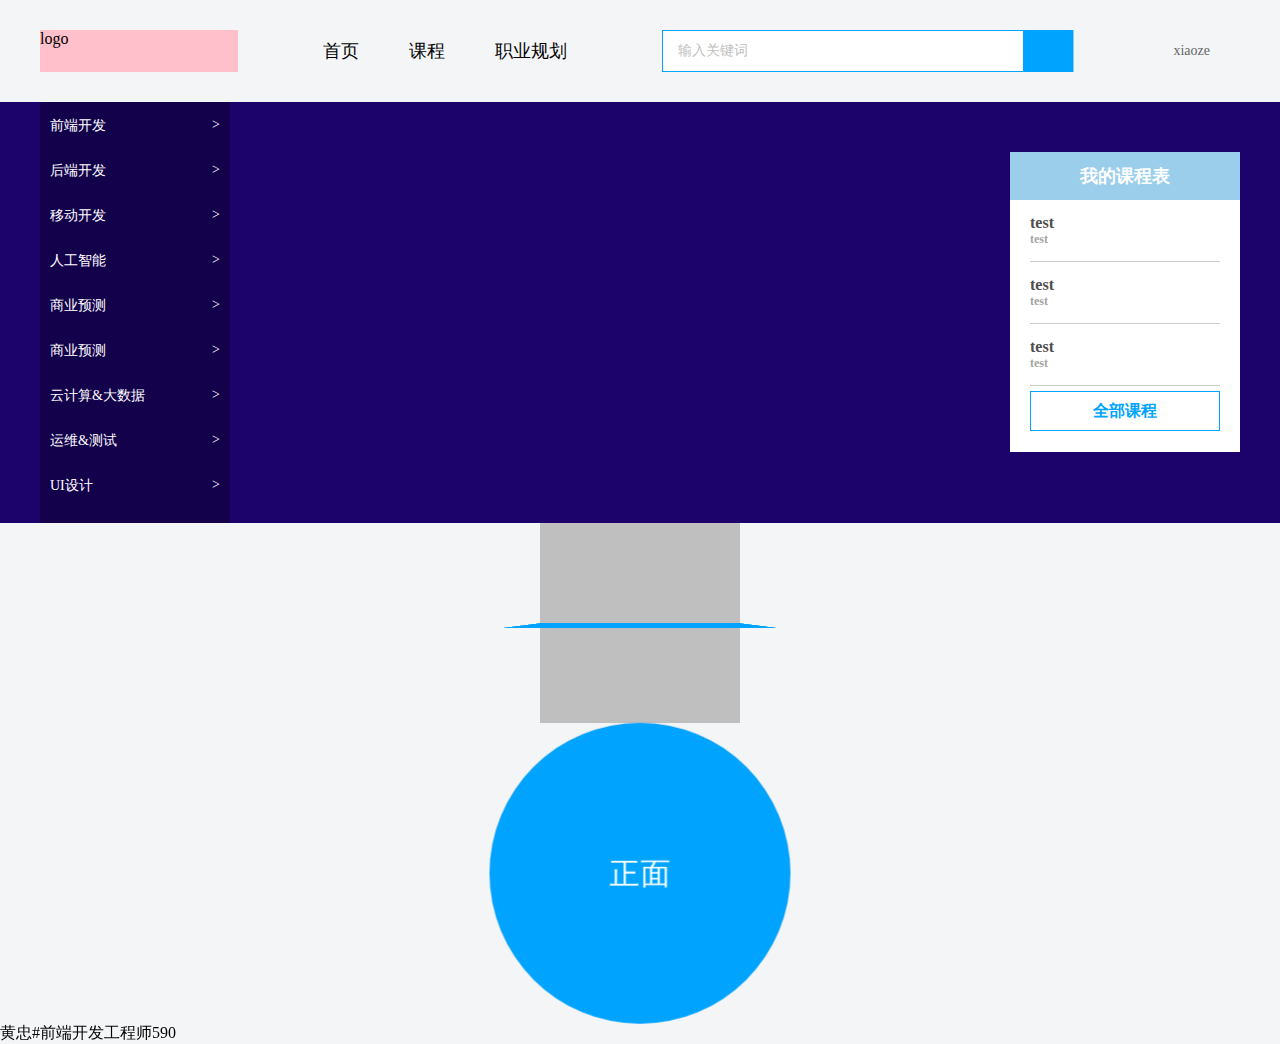
<file: index.html>
<!DOCTYPE html>
<html lang="en">

<head>
  <meta charset="UTF-8">
  <meta name="viewport" content="width=device-width, initial-scale=1.0">
  <title>网页练习</title>
  <link rel="stylesheet" href="index.css">
</head>

<body>
  <div class="header w">
    <div class="logo">
      logo
    </div>
    <div class="nav">
      <ul>
        <li><a href="#">首页</a></li>
        <li><a href="#">课程</a></li>
        <li><a href="#">职业规划</a></li>
      </ul>
    </div>
    <div class="search">
      <input type="text" value="输入关键词">
      <button>
      </button>
    </div>
    <div class="user">xiaoze</div>

  </div>
  <div class="banner">
    <div class="w">
      <div class="subnav">
        <ul>
          <li><a href="#">前端开发<span>&gt;</span></a></li>
          <li><a href="#">后端开发<span>&gt;</span></a></li>
          <li><a href="#">移动开发<span>&gt;</span></a></li>
          <li><a href="#">人工智能<span>&gt;</span></a></li>
          <li><a href="#">商业预测<span>&gt;</span></a></li>
          <li><a href="#">商业预测<span>&gt;</span></a></li>
          <li><a href="#">云计算&大数据<span>&gt;</span></a></li>
          <li><a href="#">运维&测试<span>&gt;</span></a></li>
          <li><a href="#">UI设计<span>&gt;</span></a></li>
        </ul>
      </div>

      <div class="course">
        <h2>我的课程表</h2>
        <div class="bd">
          <ul>
            <li>
              <h4>test
                <p>test</p>
              </h4>
            </li>
            <li>
              <h4>test
                <p>test</p>
              </h4>
            </li>
            <li>
              <h4>test
                <p>test</p>
              </h4>
            </li>
          </ul>
          <a href="#">全部课程</a>
        </div>
      </div>
    </div>
  </div>
  <div class="perspective">
    <div class="box1">
      <div class="box2"></div>
    </div>
    <div class="box3">
      <div class="front">正面</div>
      <div class="back">反面</div>
    </div>
    <script src="index.js">
    </script>
</body>

</html>
</file>
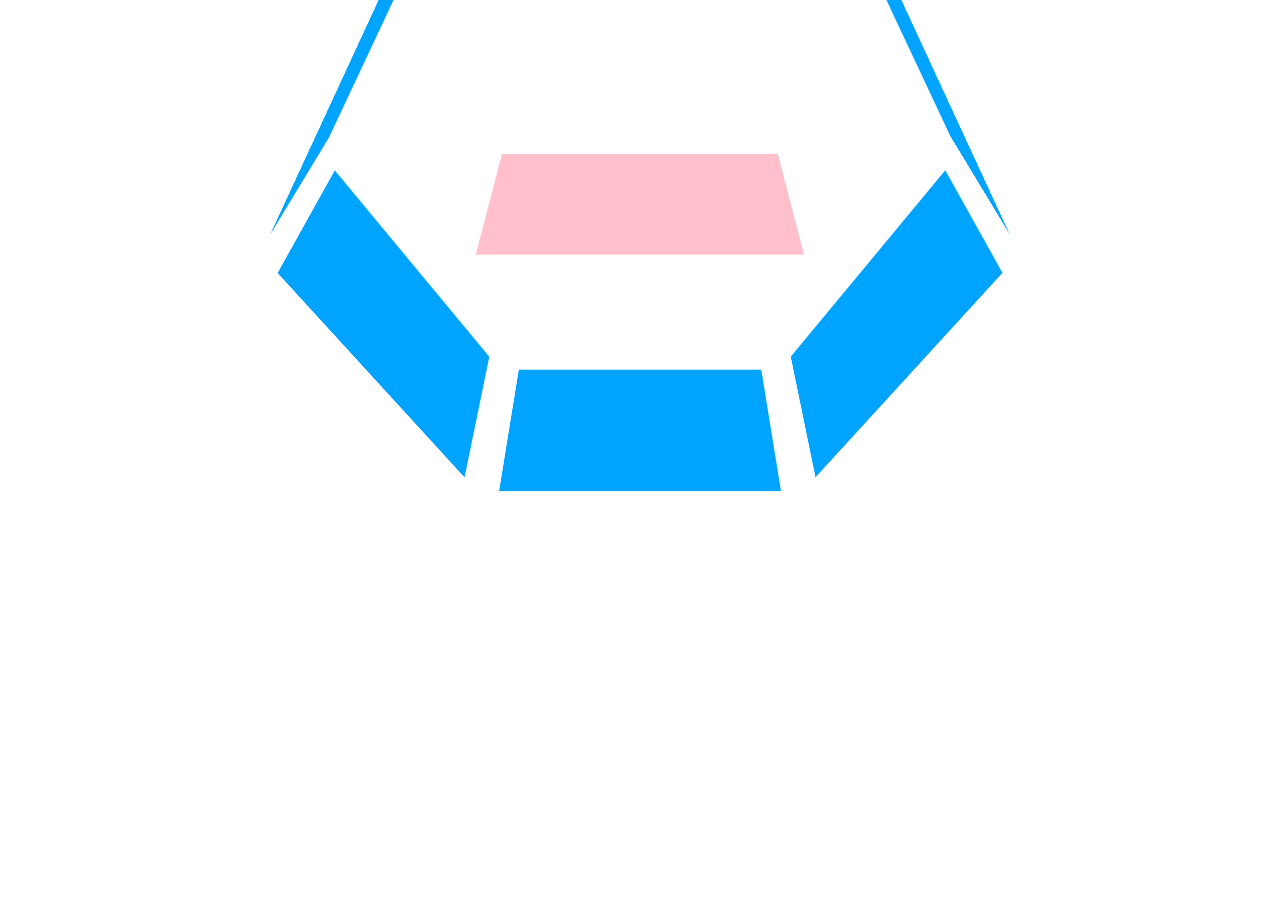
<file: 3d.html>
<!DOCTYPE html>
<html lang="en">

<head>
    <meta charset="UTF-8">
    <meta name="viewport" content="width=device-width, initial-scale=1.0">
    <title>Document</title>
    <style>
        body {
            perspective: 1000px;
            /* 将 perspective 设置在 body 上 */
        }

        section {
            position: relative;
            width: 300px;
            height: 200px;
            margin: 100px auto;
            transform-style: preserve-3d;
            animation: rotate 10s linear infinite;
            transform: rotateX(60deg);
        }

        section:hover {
            animation-play-state: paused;
        }

        @keyframes rotate {
            0% {
                transform: rotateY(0deg);
            }

            100% {
                transform: rotateY(360deg);
            }
        }

        section div {
            position: absolute;
            top: 0;
            left: 0;
            width: 100%;
            height: 100%;
            background-color: pink;
        }

        section div:nth-child(1) {
            transform: translateZ(300px);
            background-color: #00a4ff;
        }

        section div:nth-child(2) {
            transform: rotateY(60deg) translateZ(300px);
            background-color: #00a4ff;
        }

        section div:nth-child(3) {
            transform: rotateY(120deg) translateZ(300px);
            background-color: #00a4ff;
        }

        section div:nth-child(4) {
            transform: rotateY(180deg) translateZ(300px);
            background-color: #00a4ff;
        }

        section div:nth-child(5) {
            transform: rotateY(240deg) translateZ(300px);
            background-color: #00a4ff;
        }

        section div:nth-child(6) {
            transform: rotateY(300deg) translateZ(300px);
            background-color: #00a4ff;
        }
    </style>
</head>

<body>
    <section>
        <div></div>
        <div></div>
        <div></div>
        <div></div>
        <div></div>
        <div></div>
        <div></div>
    </section>
</body>

</html>
</file>
<file: index.css>
* {
    margin: 0;
    padding: 0;
}

body {
    background-color: #f3f5f7;
}

.w {
    width: 1200px;
    margin: auto;
}

li {
    list-style: none;
}

a {
    text-decoration: none;
}

.header {
    height: 42px;
    background-color: #f3f5f7;
    margin: 30px auto;
}

.logo {
    float: left;
    width: 198px;
    height: 42px;
    background-color: pink;
}

.nav {
    float: left;
    margin-left: 60px;
}

.nav ul li {
    float: left;
    margin: 0 15px;
}

.nav ul li a {
    display: block;
    height: 42px;
    padding: 0 10px;
    line-height: 42px;
    color: black;
    font-size: 18px;
}

.nav ul li a:hover {
    border-bottom: 2px solid blue;
    color: blue;
}

.search {
    float: left;
    width: 412px;
    height: 42px;
    background-color: skyblue;
    margin-left: 70px;
}

.search input {
    outline: none;
    float: left;
    width: 345px;
    height: 40px;
    border: 1px solid #00a4ff;
    border-right: 0;
    color: #bfbfbf;
    font-size: 14px;
    padding-left: 15px;
}

.search button {
    float: left;
    width: 50px;
    height: 42px;
    background-color: #00a4ff;
    border: 0;
}

.user {
    float: right;
    line-height: 42px;
    margin-right: 30px;
    font-size: 14px;
    color: #666;
}

.banner {
    height: 421px;
    background-color: #1c036c;
}

.banner .w {
    height: 421px;
}

.subnav {
    float: left;
    width: 190px;
    height: 421px;
    background-color: rgba(0, 0, 0, .3);
}

.subnav ul li {
    height: 45px;
    line-height: 45px;
    padding: 0 10px;
}

.subnav ul li a {
    font-size: 14px;
    color: #fff;
}

.subnav ul li a:hover {
    color: #00a4ff;
}

.subnav ul li a span {
    float: right;
}

.course {
    float: right;
    width: 230px;
    height: 300px;
    background-color: #fff;
    margin-top: 50px;
}

.course h2 {
    height: 48px;
    background-color: #9bceea;
    text-align: center;
    line-height: 48px;
    font-size: 18px;
    color: #fff;
}

.bd {
    padding: 0 20px;
}

.bd ul li {
    padding: 14px 0;
    border-bottom: 1px solid #ccc;
}

.bd ul li h4 {
    color: #4e4e4e;
    font-size: 16px;
}

.bd ul li p {

    font-size: 12px;
    color: #a5a5a5;
}

.bd a {
    display: block;
    height: 38px;
    border: 1px solid #00a4ff;
    text-align: center;
    margin-top: 5px;
    line-height: 38px;
    color: #00a4ff;
    font-size: 16px;
    font-weight: 700;
}

.bd a:hover {
    color: #fff;
    background-color: #9a9a9a;

}

div.perspective {
    perspective: 300px;

}


.box1 {
    position: relative;
    width: 200px;
    height: 200px;
    background-color: #bfbfbf;
    transition: all 2s;
    margin: auto;
    transform-style: preserve-3d;
}

.box1:hover {
    transform: rotateY(60deg);
}

.box2 {
    position: absolute;
    top: 0;
    left: 0;
    width: 100%;
    height: 100%;
    background-color: #00a4ff;
    transition: all 2s;
    transform: rotateX(60deg);
}

.box3 {
    width: 300px;
    height: 300px;
    margin: auto;
    position: relative;
    transition: all .5s;
    transform-style: preserve-3d;
    transform-origin: 50% 50%;
}

.box3:hover {
    transform: rotateY(180deg);
}

.front,
.back {
    position: absolute;
    top: 0;
    left: 0;
    width: 100%;
    height: 100%;
    border-radius: 50%;
    text-align: center;
    line-height: 300px;
    font-size: 30px;
    color: #fff;
}

.front {
    background-color: #00a4ff;
    transform: translateZ(1px);
}

.back {
    background-color: pink;
    transform: rotateY(180deg);
}
</file>
